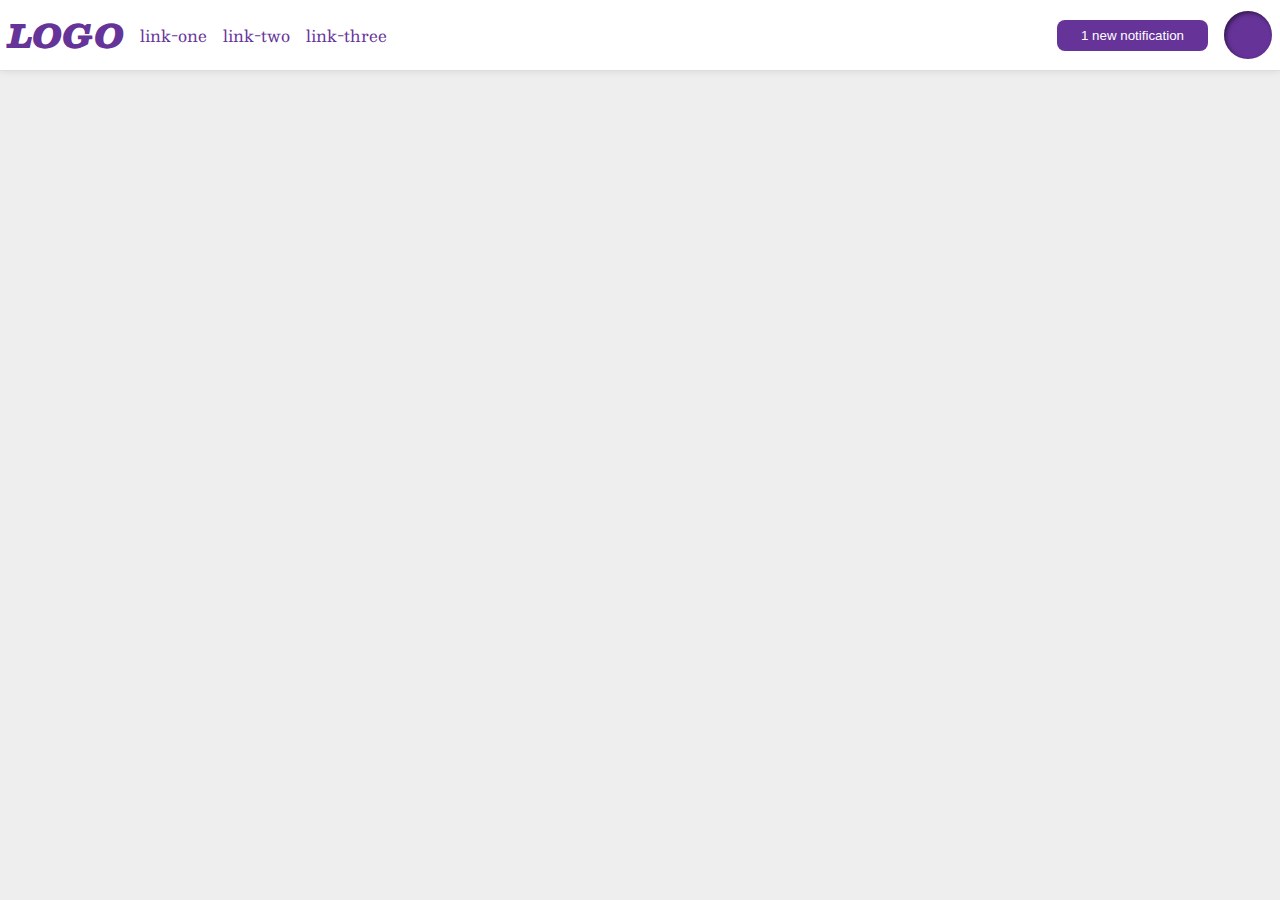
<file: flex/03-flex-header-2/index.html>
<!DOCTYPE html>
<html lang="en">
  <head>
    <meta charset="UTF-8">
    <meta http-equiv="X-UA-Compatible" content="IE=edge">
    <meta name="viewport" content="width=device-width, initial-scale=1.0">
    <title>Flex Header 2</title>
    <link rel="stylesheet" href="style.css">
  </head>
  <body>
    <div class="header">
        <div class="left">
            <div class="logo">
                LOGO
            </div>
            <ul class="links">
                <li><a href="google.com">link-one</a></li>
                <li><a href="google.com">link-two</a></li>
                <li><a href="google.com">link-three</a></li>
            </ul>
        </div>
            <div class="right">
                <button class="notifications">
                    1 new notification
                </button>
                <div class="profile-image"></div>
            </div>
        
    </div>
  </body>
</html>
</file>
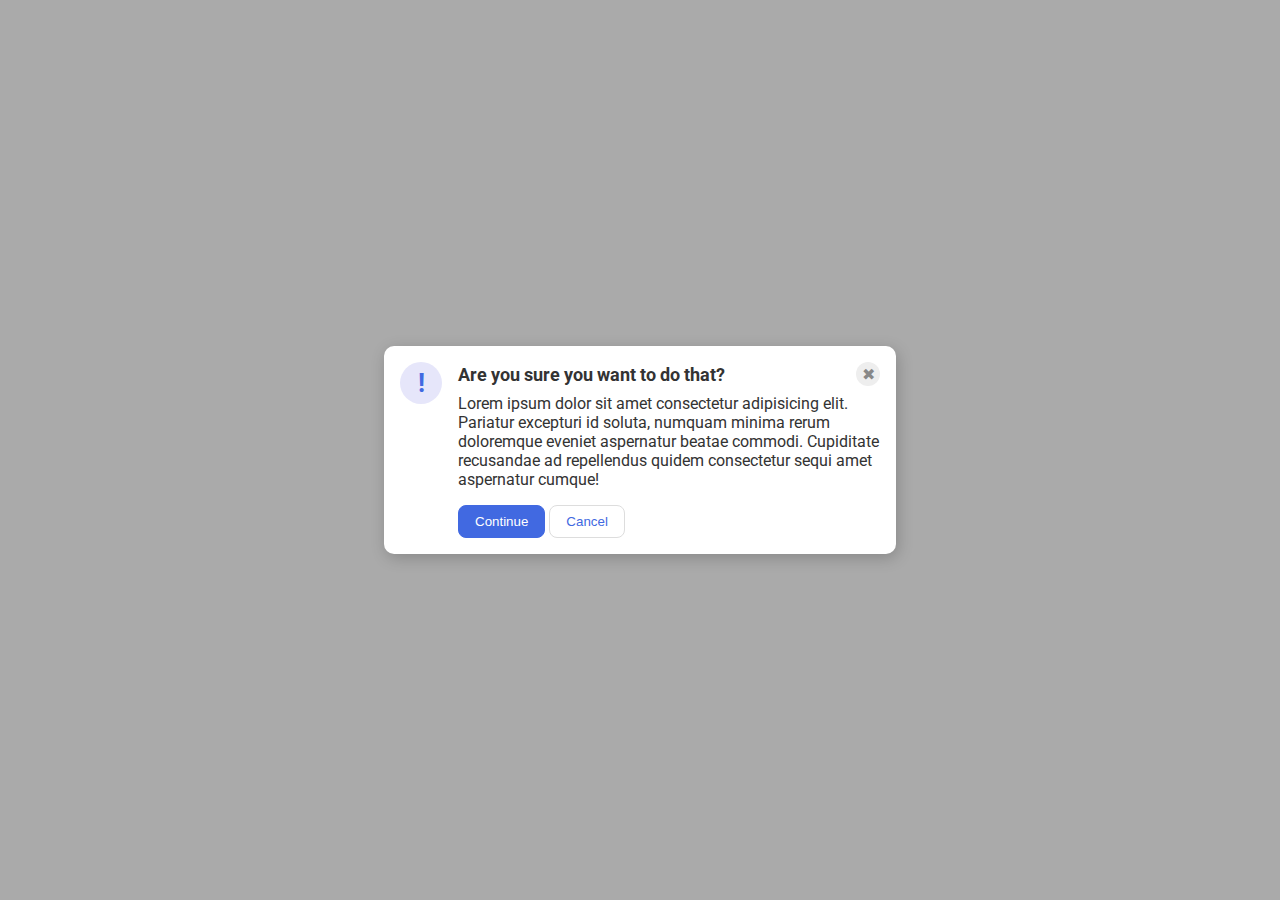
<file: flex/05-flex-modal/index.html>
<!DOCTYPE html>
<html lang="en">
  <head>
    <meta charset="UTF-8">
    <meta http-equiv="X-UA-Compatible" content="IE=edge">
    <meta name="viewport" content="width=device-width, initial-scale=1.0">
    <link rel="stylesheet" href="style.css">
    <title>Modal</title>
  </head>
  <body>
    <div class="modal">
        <div class="icon">!</div>
        <div class="container">
            
                <div class="header">Are you sure you want to do that?
                <div class="close-button">✖</div>
                </div>
            <div class="text">Lorem ipsum dolor sit amet consectetur adipisicing elit. Pariatur excepturi id soluta, numquam minima rerum doloremque eveniet aspernatur beatae commodi. Cupiditate recusandae ad repellendus quidem consectetur sequi amet aspernatur cumque!</div>
            <button class="continue">Continue</button>
            <button class="cancel">Cancel</button>
        </div>
    </div>
  </body>
</html>
</file>
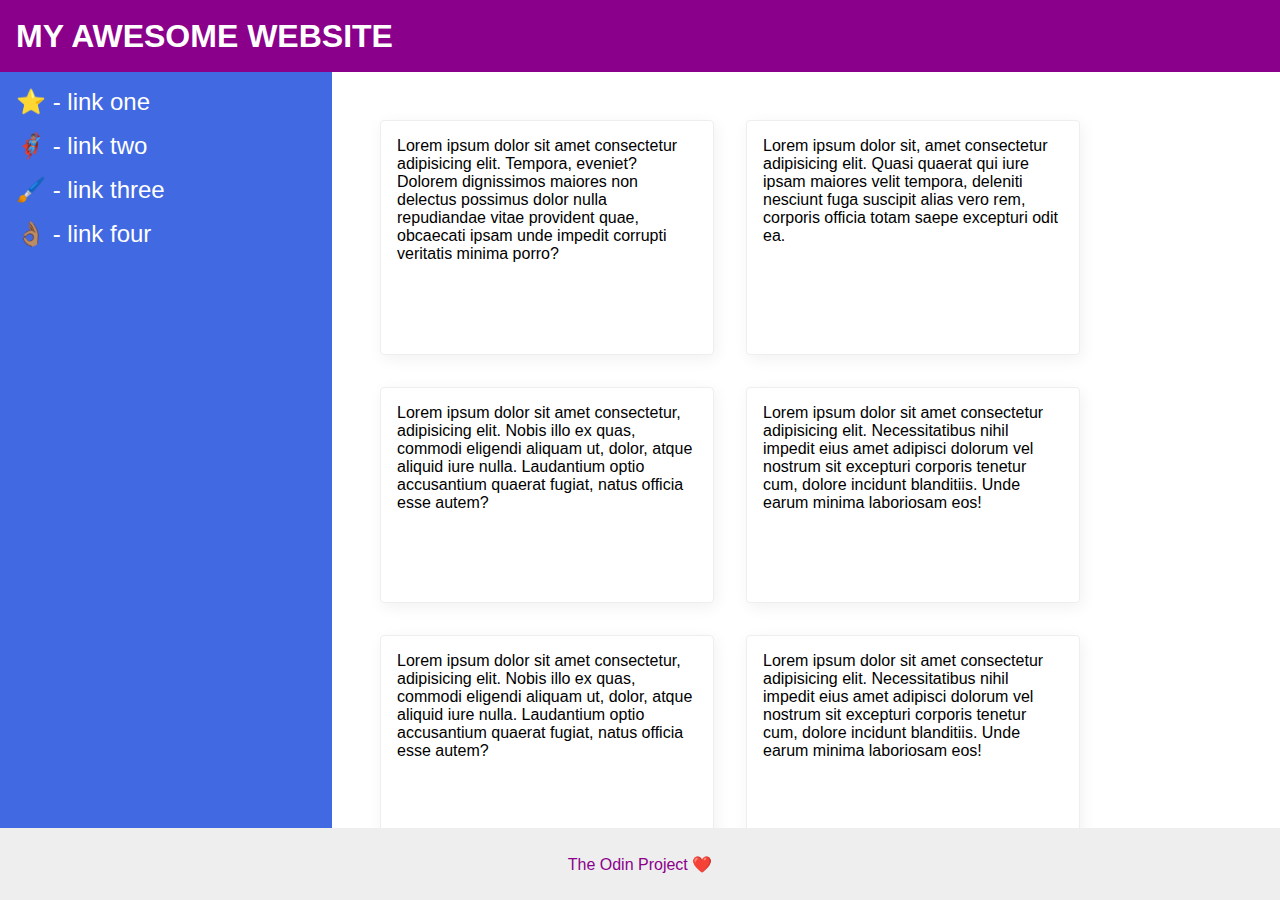
<file: flex/07-flex-layout-2/index.html>
<!DOCTYPE html>
<html lang="en">
  <head>
    <meta charset="UTF-8">
    <meta http-equiv="X-UA-Compatible" content="IE=edge">
    <meta name="viewport" content="width=device-width, initial-scale=1.0">
    <title>The Holy Grail</title>
    <link rel="stylesheet" href="style.css">
  </head>
  <body>
    <div class="header">
      MY AWESOME WEBSITE
    </div>
    
    <div class="body">

        <div class="sidebar">
            <ul>
                <li><a href="#">⭐ - link one</a></li>
                <li><a href="#">🦸🏽‍♂️ - link two</a></li>
                <li><a href="#">🖌️ - link three</a></li>
                <li><a href="#">👌🏽 - link four</a></li>
            </ul>
        </div>

        <div class="container">
            <div class="card">Lorem ipsum dolor sit amet consectetur adipisicing elit. Tempora, eveniet? Dolorem dignissimos maiores non delectus possimus dolor nulla repudiandae vitae provident quae, obcaecati ipsam unde impedit corrupti veritatis minima porro?</div>
            <div class="card">Lorem ipsum dolor sit, amet consectetur adipisicing elit. Quasi quaerat qui iure ipsam maiores velit tempora, deleniti nesciunt fuga suscipit alias vero rem, corporis officia totam saepe excepturi odit ea.</div>
            <div class="card">Lorem ipsum dolor sit amet consectetur, adipisicing elit. Nobis illo ex quas, commodi eligendi aliquam ut, dolor, atque aliquid iure nulla. Laudantium optio accusantium quaerat fugiat, natus officia esse autem?</div>
            <div class="card">Lorem ipsum dolor sit amet consectetur adipisicing elit. Necessitatibus nihil impedit eius amet adipisci dolorum vel nostrum sit excepturi corporis tenetur cum, dolore incidunt blanditiis. Unde earum minima laboriosam eos!</div>
            <div class="card">Lorem ipsum dolor sit amet consectetur, adipisicing elit. Nobis illo ex quas, commodi eligendi aliquam ut, dolor, atque aliquid iure nulla. Laudantium optio accusantium quaerat fugiat, natus officia esse autem?</div>
            <div class="card">Lorem ipsum dolor sit amet consectetur adipisicing elit. Necessitatibus nihil impedit eius amet adipisci dolorum vel nostrum sit excepturi corporis tenetur cum, dolore incidunt blanditiis. Unde earum minima laboriosam eos!</div>
        </div>

        <div class="footer">
            The Odin Project ❤️
        </div>
    </div>
  </body>
</html>
</file>
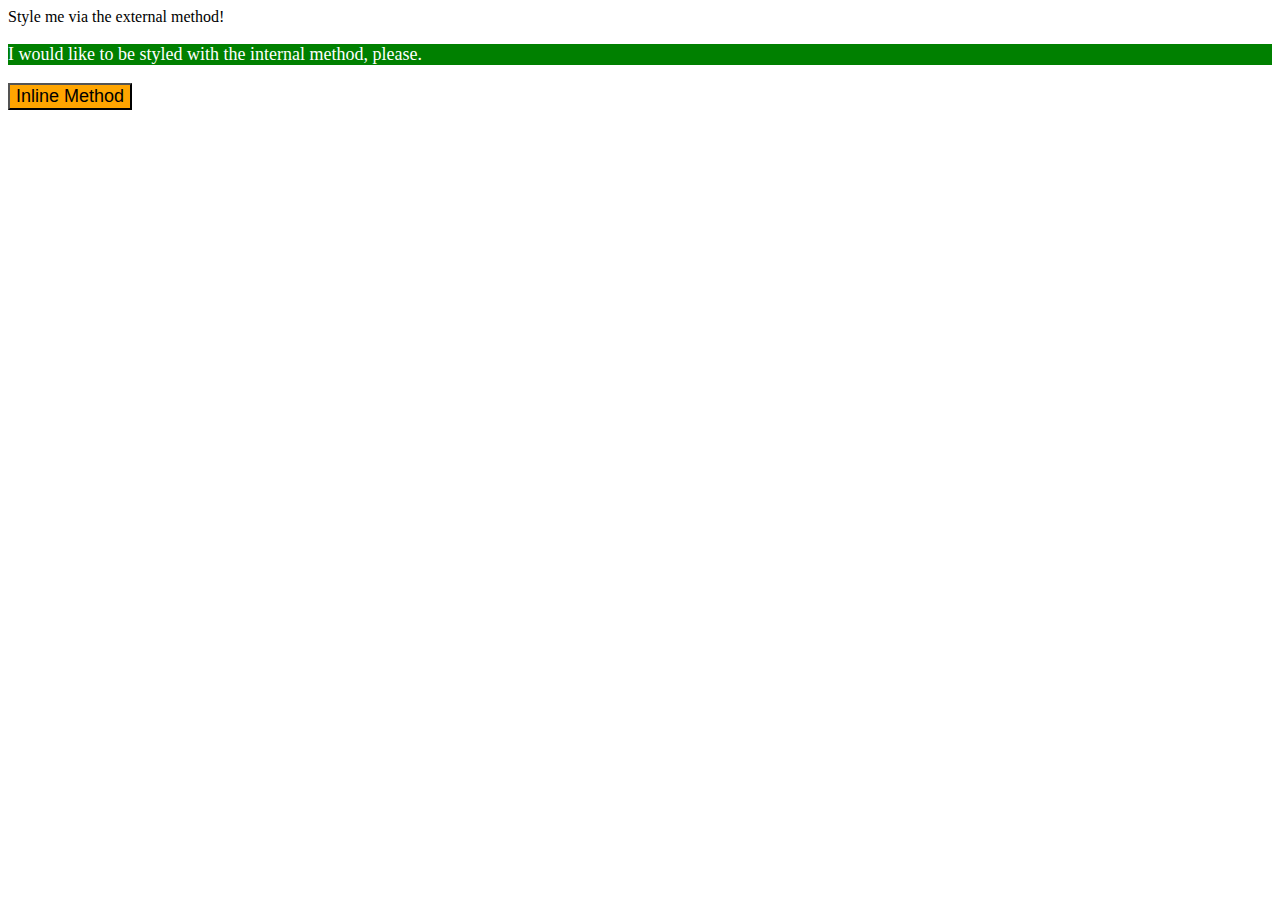
<file: foundations/01-css-methods/index.html>
<!DOCTYPE html>
<html lang="en">
  <head>
    <style>
        p {
            background-color: green;
            color: white;
            font-size: 18px;
        }
    </style>
    <meta charset="UTF-8">
    <meta http-equiv="X-UA-Compatible" content="IE=edge">
    <meta name="viewport" content="width=device-width, initial-scale=1.0">
    <title>Methods for Adding CSS</title>
  </head>
  <body>
    <div>Style me via the external method!</div>
    <p>I would like to be styled with the internal method, please.</p>
    <button style="background-color: orange; font-size: 18px;">Inline Method</button>
  </body>
</html>
</file>
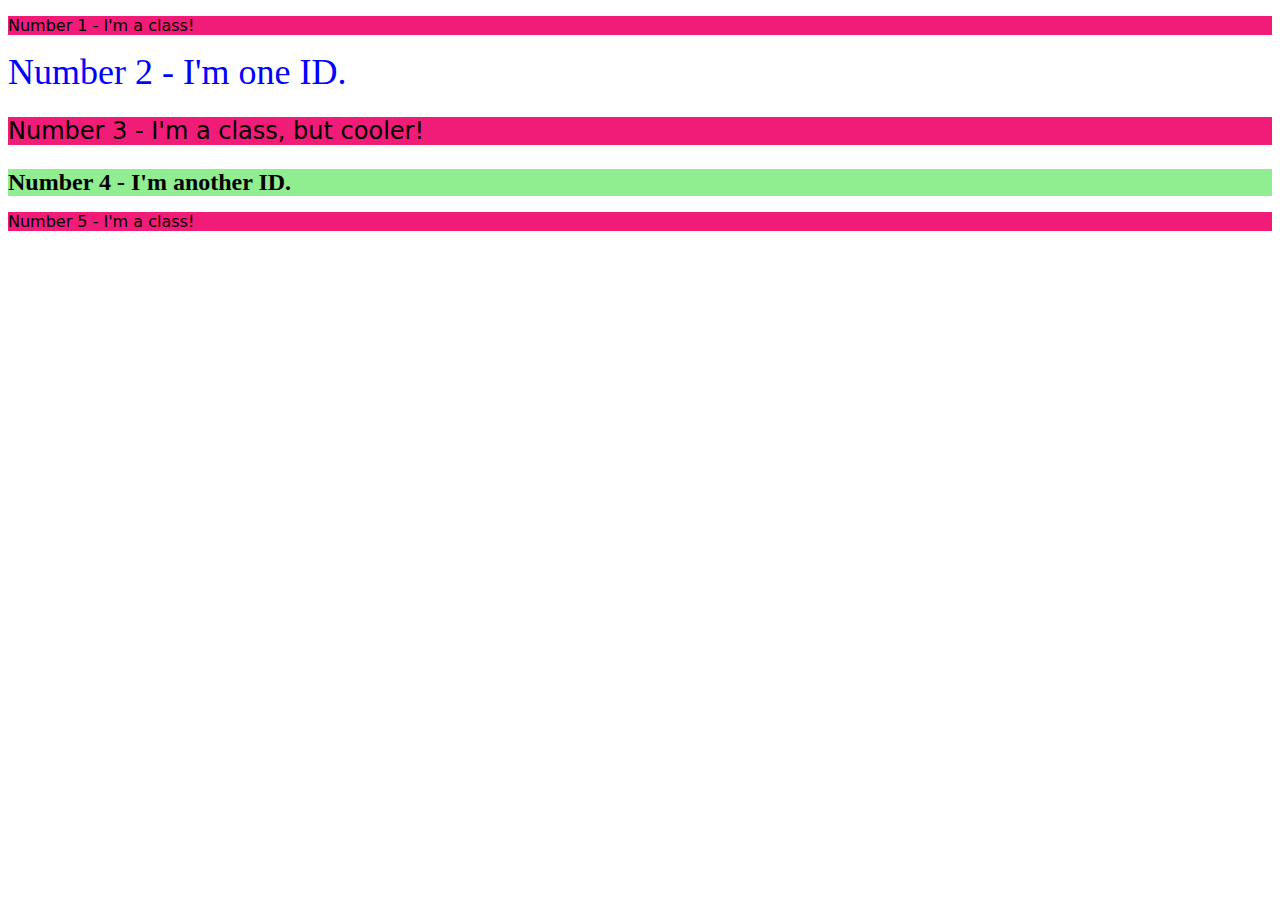
<file: foundations/02-class-id-selectors/index.html>
<!DOCTYPE html>
<html lang="en">
  <head>
    <meta charset="UTF-8">
    <link rel="stylesheet" href="style.css">
    <meta http-equiv="X-UA-Compatible" content="IE=edge">
    <meta name="viewport" content="width=device-width, initial-scale=1.0">
    <title>Class and ID Selectors</title>
    <link rel="stylesheet" href="style.css">
  </head>
  <body>
    <p class="odd-number">Number 1 - I'm a class!</p>
    <div id="second">Number 2 - I'm one ID.</div>
    <p class="odd-number third" className="third">Number 3 - I'm a class, but cooler!</p>
    <div id="fourth">Number 4 - I'm another ID.</div>
    <p class="odd-number">Number 5 - I'm a class!</p>
  </body>
</html>
</file>
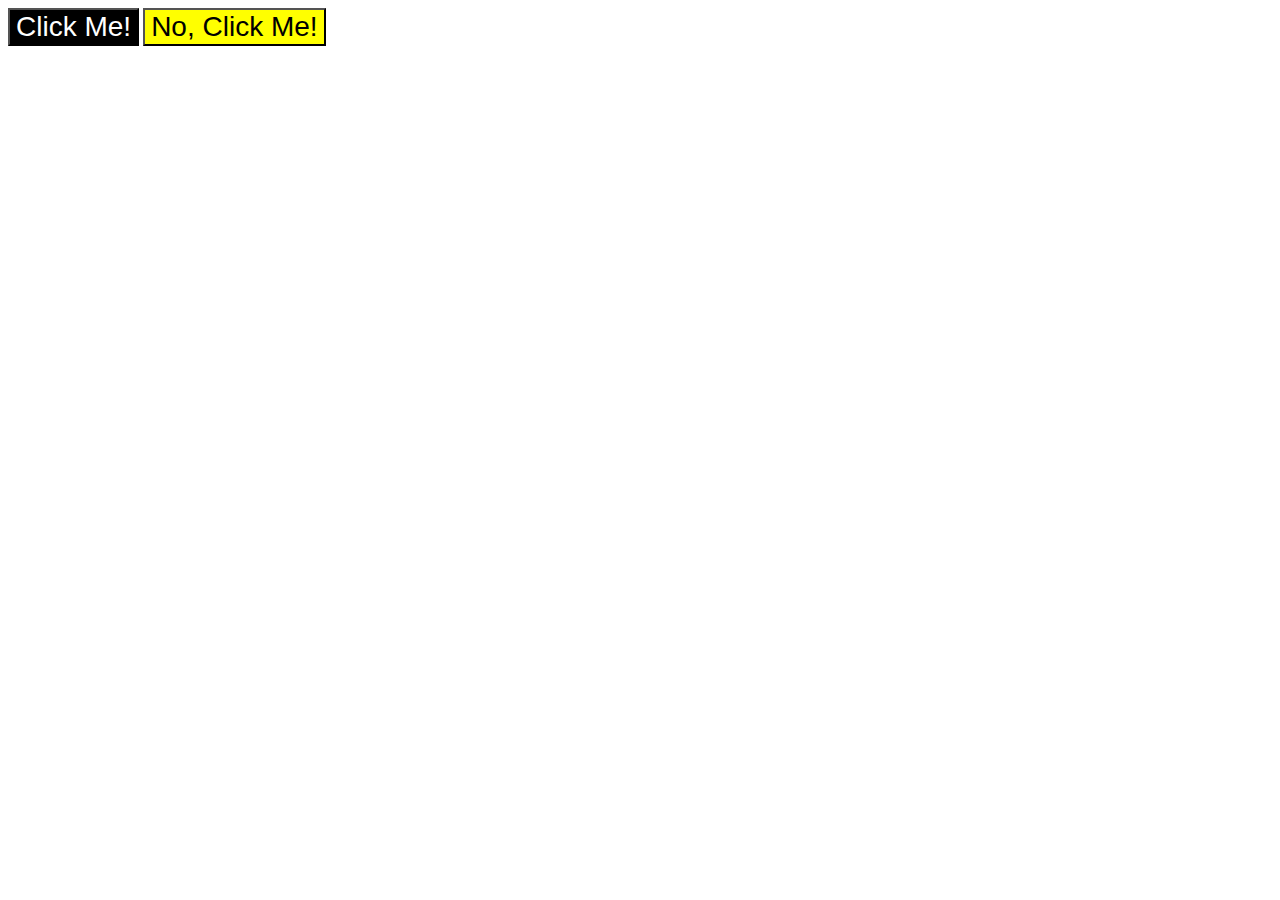
<file: foundations/03-grouping-selectors/index.html>
<!DOCTYPE html>
<html lang="en">
  <head>
    <meta charset="UTF-8">
    <meta http-equiv="X-UA-Compatible" content="IE=edge">
    <meta name="viewport" content="width=device-width, initial-scale=1.0">
    <title>Grouping Selectors</title>
    <link rel="stylesheet" href="style.css">
  </head>
  <body>
    <button class="click">Click Me!</button>
    <button class="click-second">No, Click Me!</button>
  </body>
</html>
</file>
<file: flex/03-flex-header-2/style.css>
/* this is some magical font-importing.  
you'll learn about it later. */
@import url('https://fonts.googleapis.com/css2?family=Besley:ital,wght@0,400;1,900&display=swap');

body {
  margin: 0;
  background: #eee;
  font-family: Besley, serif;
}

.header {
  background: white;
  border-bottom: 1px solid #ddd;
  box-shadow: 0 0 8px rgba(0,0,0,.1);
  display: flex;
  justify-content: space-between;
  padding: 8px;
}

.profile-image {
  background: rebeccapurple;
  box-shadow: inset 2px 2px 4px rgba(0,0,0,.5);
  border-radius: 50%;
  width: 48px;
  height: 48px;
}

.logo {
  color: rebeccapurple;
  font-size: 32px;
  font-weight: 900;
  font-style: italic;
}

button {
  border: none;
  border-radius: 8px;
  background: rebeccapurple;
  color: white;
  padding: 8px 24px;
}

a {
  /* this removes the line under our links */
  text-decoration: none;
  color: rebeccapurple;
}

ul {
    list-style-type: none;
  display: flex;
  margin: 0;
  padding: 0;
  gap: 16px;
}

.left, .right{
    display: flex;
    align-items: center;
    gap: 16px;
}
</file>
<file: flex/05-flex-modal/style.css>
@import url('https://fonts.googleapis.com/css2?family=Roboto:wght@400;700&display=swap');

html, body {
  height: 100%;
}

body {
  font-family: Roboto, sans-serif;
  margin: 0;
  background: #aaa;
  color: #333;
  /* I'll give you this one for free lol */
  display: flex;
  align-items: center;
  justify-content: center;
}

.modal {
  background: white;
  width: 480px;
  border-radius: 10px;
  box-shadow: 2px 4px 16px rgba(0,0,0,.2);
  display: flex;
  gap: 16px;
  padding: 16px;
}

.icon {
  color: royalblue;
  font-size: 26px;
  font-weight: 700;
  background: lavender;
  width: 42px;
  height: 42px;
  border-radius: 50%;
  display: flex;
  align-items: center;
  justify-content: center;
  flex-shrink: 0;
}

.close-button {
  background: #eee;
  border-radius: 50%;
  color: #888;
  font-weight: 400;
  font-size: 16px;
  height: 24px;
  width: 24px;
  display: flex;
  align-items: center;
  justify-content: center;
}

button {
  padding: 8px 16px;
  border-radius: 8px;
}

button.continue {
  background: royalblue;
  border: 1px solid royalblue;
  color: white;
}

button.cancel {
  background: white;
  border: 1px solid #ddd;
  color: royalblue;
}


.header {
    display: flex;
    align-items: center;
    justify-content: space-between;
    font-weight: 700;
    font-size: 18px;
    margin-bottom: 8px;
}

.text {
    margin-bottom: 16px;
}
</file>
<file: flex/07-flex-layout-2/style.css>
body {
    font-family: -apple-system, BlinkMacSystemFont, 'Segoe UI', Roboto, Oxygen, Ubuntu, Cantarell, 'Open Sans', 'Helvetica Neue', sans-serif;
    margin: 0;
    min-height: 100vh;
    display: flex;
    flex-direction: column;
}

.body {
    flex: 1;
    display: flex;
  }

.header {
    display: flex;
    height: 72px;
    background: darkmagenta;
    color: white;
    font-size: 32px;
    font-weight: 900;
    align-items: center;
    padding-left: 16px;
}

.footer {
    display: flex;
    height: 72px;
    background: #eee;
    color: darkmagenta;
    position: absolute;
    bottom: 0px;
    width: 100%;
    align-items: center;
    justify-content: center;
}

.sidebar {
    flex-shrink: 0;
    padding: 16px;
    width: 300px;
    background: royalblue;
}

.card {
    border: 1px solid #eee;
    box-shadow: 2px 4px 16px rgba(0,0,0,.06);
    border-radius: 4px;
    padding: 16px;
    margin: 16px;
    width: 300px;
}

ul {
    list-style-type: none;
    margin: 0;
    padding: 0;
}

li {
    margin-bottom: 16px;
}

a {
    text-decoration: none;
    color: white;
    font-size: 24px;
}

.container {
    padding: 32px;
    display: flex;
    flex-wrap: wrap;
}
</file>
<file: foundations/02-class-id-selectors/style.css>
.odd-number {
    background-color: rgba(241, 25, 119, 0.991);
    font-family: Verdana, 'DejaVu Sans', sans-serif;
}

#second {
    color: blue;
    font-size: 36px;
}

.third {
    font-size: 24px;
}

#fourth {
    background-color: lightgreen;
    font-size: 24px;
    font-weight: bold;
}
</file>
<file: foundations/03-grouping-selectors/style.css>
.click {
    background-color: black;
    color: white;
}

.click-second {
    background-color: yellow;
}

.click, 
.click-second {
    font-size: 28px;
    font-family: Helvetica, "Times New Roman", sans-serif;
}
</file>
